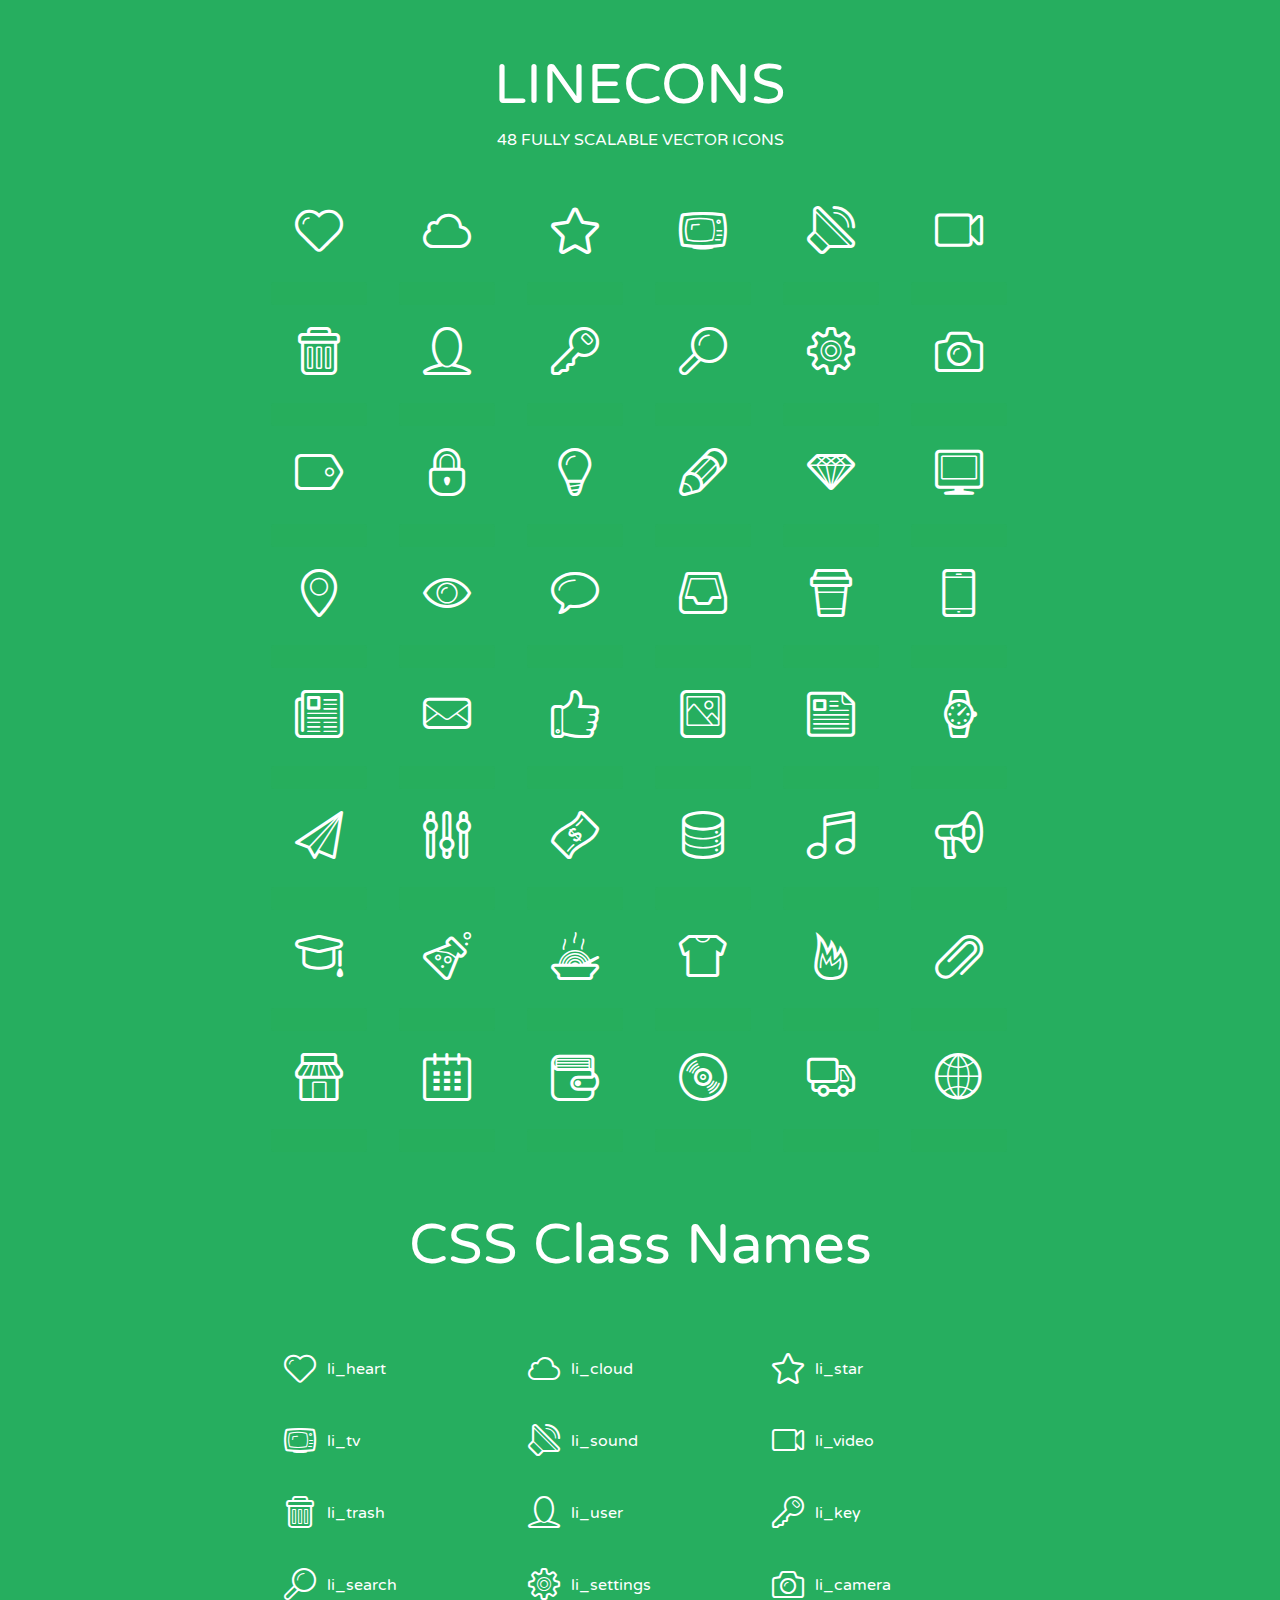
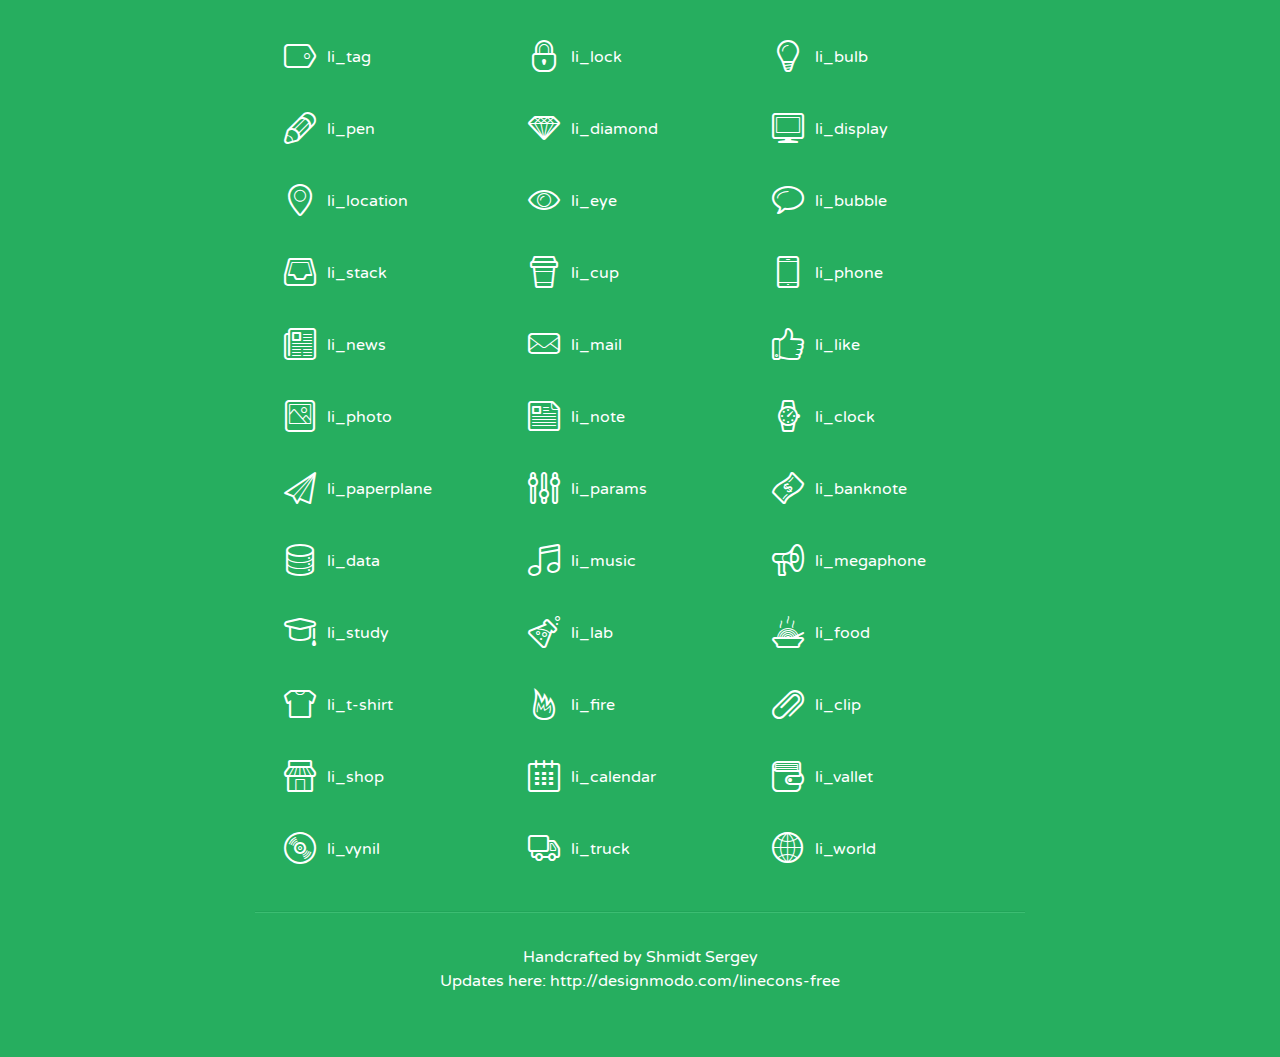
<file: assets/lineicons/index.html>
<!doctype html>
<html>
<head>
<title>LINECONS - 48 Fully Scalable Vector Icons</title>
<link rel="stylesheet" href="style.css" />
<link href='http://fonts.googleapis.com/css?family=Varela+Round' rel='stylesheet' type='text/css'>
<!--[if lte IE 7]><script src="lte-ie7.js"></script><![endif]-->

<!-- 

Thanks http://icomoon.io/app/ for amazing service!

-->


<style>
	section, header, footer {display: block;}
	body {
		font-family: 'Varela Round', sans-serif;
		color: #333333;
		line-height: 1.5;
		font-size: 16px;
		background:#26ae5f;
		color:white;
		-moz-text-shadow: 0 1px 1px rgba(0, 0, 0, 0.21);
		-webkit-text-shadow: 0 1px 1px rgba(0, 0, 0, 0.21);
	}
	* {
		-moz-box-sizing: border-box;
		-webkit-box-sizing: border-box;
		box-sizing: border-box;
		margin: 0;
		padding: 0;
	}
	.glyph {
		float: left;
		text-align: center;
		padding: .5em;
		margin: 0 .5em;
		width: 7em;
		border-radius: .375em;
		top:0;
		position:relative;
		-webkit-transition:0.2s ease-in;
		-o-transition:0.2s ease-in;
		-moz-transition:0.2s ease-in;
		-ie-transition:0.2s ease-in;
		transition:0.2s ease-in;
	}
	.glyph input {
		width: 100%;
		text-align: center;
		font-family: consolas, monospace;
		border-radius:3px;
		border:none;
		padding:4px;
		background:#26AE5C;
		color:#26AE5C;
		-webkit-transition:0.2s ease-in;
		-o-transition:0.2s ease-in;
		-moz-transition:0.2s ease-in;
		-ie-transition:0.2s ease-in;
		transition:0.2s ease-in;
	}
	.glyph:hover input {
		background:#26ae5f;
		padding:4px;
		color:#ffffff;
	}
	.glyph:hover {
		-webkit-transition: all 0.5s ease-out;
		background:#222821;
		color:#fff;
		text-shadow: none;
		-moz-text-shadow: none;
		-webkit-text-shadow: none;
		top:-5px;
		position:relative;
	}
	.glyph input, .mtm {
		margin-top: .75em;
	}
	.w-main {
		width: 770px;
		text-align:center;
	}
	.centered {
		margin-left: auto;
		margin-right: auto;
	}
	.fs1 {
		font-size: 3em;
	}
	header {
		margin: 2em 0;
		padding-bottom: .5em;
	}
	header h1 {
		font-size: 3.5em;
		font-weight: normal;
	}
	.clearfix:before, .clearfix:after { content: ""; display: table; }
	.clearfix:after, .clear { clear: both; }
	footer {
		margin: 2em 0;
		padding: 2em 0;
		border-top: 1px solid rgb(60, 189, 114);
		box-shadow: 0 -1px rgb(33, 165, 89);
	}
	a, a:visited {
		color: #ffffff; text-decoration:none;
	}
	a:hover, a:focus {color: #222821; text-decoration:none;}
	.box1 {
		display: inline-block;
		width: 14em;
		padding: .25em .5em;
		margin: .5em 1em .5em 0;
		text-align:left;
		
	}
	.box1 span { 
		font-size:2em;
		position: relative;
		top: 0.25em;
		margin-right: 0.1em;
	}
</style>
</head>
<body>
	<div class="w-main centered">
	<section class="mtm clearfix" id="glyphs">
	<header>
		<h1>LINECONS</h1>
		<p>48 FULLY SCALABLE VECTOR ICONS</p>
	</header>
	<div class="glyph">
		<div class="fs1" aria-hidden="true" data-icon="&#xe000;"></div>
		<input type="text" readonly="readonly" value="&amp;#xe000;" />
	</div>
	<div class="glyph">
		<div class="fs1" aria-hidden="true" data-icon="&#xe001;"></div>
		<input type="text" readonly="readonly" value="&amp;#xe001;" />
	</div>
	<div class="glyph">
		<div class="fs1" aria-hidden="true" data-icon="&#xe002;"></div>
		<input type="text" readonly="readonly" value="&amp;#xe002;" />
	</div>
	<div class="glyph">
		<div class="fs1" aria-hidden="true" data-icon="&#xe003;"></div>
		<input type="text" readonly="readonly" value="&amp;#xe003;" />
	</div>
	<div class="glyph">
		<div class="fs1" aria-hidden="true" data-icon="&#xe004;"></div>
		<input type="text" readonly="readonly" value="&amp;#xe004;" />
	</div>
	<div class="glyph">
		<div class="fs1" aria-hidden="true" data-icon="&#xe005;"></div>
		<input type="text" readonly="readonly" value="&amp;#xe005;" />
	</div>
	<div class="glyph">
		<div class="fs1" aria-hidden="true" data-icon="&#xe006;"></div>
		<input type="text" readonly="readonly" value="&amp;#xe006;" />
	</div>
	<div class="glyph">
		<div class="fs1" aria-hidden="true" data-icon="&#xe007;"></div>
		<input type="text" readonly="readonly" value="&amp;#xe007;" />
	</div>
	<div class="glyph">
		<div class="fs1" aria-hidden="true" data-icon="&#xe008;"></div>
		<input type="text" readonly="readonly" value="&amp;#xe008;" />
	</div>
	<div class="glyph">
		<div class="fs1" aria-hidden="true" data-icon="&#xe009;"></div>
		<input type="text" readonly="readonly" value="&amp;#xe009;" />
	</div>
	<div class="glyph">
		<div class="fs1" aria-hidden="true" data-icon="&#xe00a;"></div>
		<input type="text" readonly="readonly" value="&amp;#xe00a;" />
	</div>
	<div class="glyph">
		<div class="fs1" aria-hidden="true" data-icon="&#xe00b;"></div>
		<input type="text" readonly="readonly" value="&amp;#xe00b;" />
	</div>
	<div class="glyph">
		<div class="fs1" aria-hidden="true" data-icon="&#xe00c;"></div>
		<input type="text" readonly="readonly" value="&amp;#xe00c;" />
	</div>
	<div class="glyph">
		<div class="fs1" aria-hidden="true" data-icon="&#xe00d;"></div>
		<input type="text" readonly="readonly" value="&amp;#xe00d;" />
	</div>
	<div class="glyph">
		<div class="fs1" aria-hidden="true" data-icon="&#xe00e;"></div>
		<input type="text" readonly="readonly" value="&amp;#xe00e;" />
	</div>
	<div class="glyph">
		<div class="fs1" aria-hidden="true" data-icon="&#xe00f;"></div>
		<input type="text" readonly="readonly" value="&amp;#xe00f;" />
	</div>
	<div class="glyph">
		<div class="fs1" aria-hidden="true" data-icon="&#xe010;"></div>
		<input type="text" readonly="readonly" value="&amp;#xe010;" />
	</div>
	<div class="glyph">
		<div class="fs1" aria-hidden="true" data-icon="&#xe011;"></div>
		<input type="text" readonly="readonly" value="&amp;#xe011;" />
	</div>
	<div class="glyph">
		<div class="fs1" aria-hidden="true" data-icon="&#xe012;"></div>
		<input type="text" readonly="readonly" value="&amp;#xe012;" />
	</div>
	<div class="glyph">
		<div class="fs1" aria-hidden="true" data-icon="&#xe013;"></div>
		<input type="text" readonly="readonly" value="&amp;#xe013;" />
	</div>
	<div class="glyph">
		<div class="fs1" aria-hidden="true" data-icon="&#xe014;"></div>
		<input type="text" readonly="readonly" value="&amp;#xe014;" />
	</div>
	<div class="glyph">
		<div class="fs1" aria-hidden="true" data-icon="&#xe015;"></div>
		<input type="text" readonly="readonly" value="&amp;#xe015;" />
	</div>
	<div class="glyph">
		<div class="fs1" aria-hidden="true" data-icon="&#xe016;"></div>
		<input type="text" readonly="readonly" value="&amp;#xe016;" />
	</div>
	<div class="glyph">
		<div class="fs1" aria-hidden="true" data-icon="&#xe017;"></div>
		<input type="text" readonly="readonly" value="&amp;#xe017;" />
	</div>
	<div class="glyph">
		<div class="fs1" aria-hidden="true" data-icon="&#xe018;"></div>
		<input type="text" readonly="readonly" value="&amp;#xe018;" />
	</div>
	<div class="glyph">
		<div class="fs1" aria-hidden="true" data-icon="&#xe019;"></div>
		<input type="text" readonly="readonly" value="&amp;#xe019;" />
	</div>
	<div class="glyph">
		<div class="fs1" aria-hidden="true" data-icon="&#xe01a;"></div>
		<input type="text" readonly="readonly" value="&amp;#xe01a;" />
	</div>
	<div class="glyph">
		<div class="fs1" aria-hidden="true" data-icon="&#xe01b;"></div>
		<input type="text" readonly="readonly" value="&amp;#xe01b;" />
	</div>
	<div class="glyph">
		<div class="fs1" aria-hidden="true" data-icon="&#xe01c;"></div>
		<input type="text" readonly="readonly" value="&amp;#xe01c;" />
	</div>
	<div class="glyph">
		<div class="fs1" aria-hidden="true" data-icon="&#xe01d;"></div>
		<input type="text" readonly="readonly" value="&amp;#xe01d;" />
	</div>
	<div class="glyph">
		<div class="fs1" aria-hidden="true" data-icon="&#xe01e;"></div>
		<input type="text" readonly="readonly" value="&amp;#xe01e;" />
	</div>
	<div class="glyph">
		<div class="fs1" aria-hidden="true" data-icon="&#xe01f;"></div>
		<input type="text" readonly="readonly" value="&amp;#xe01f;" />
	</div>
	<div class="glyph">
		<div class="fs1" aria-hidden="true" data-icon="&#xe020;"></div>
		<input type="text" readonly="readonly" value="&amp;#xe020;" />
	</div>
	<div class="glyph">
		<div class="fs1" aria-hidden="true" data-icon="&#xe021;"></div>
		<input type="text" readonly="readonly" value="&amp;#xe021;" />
	</div>
	<div class="glyph">
		<div class="fs1" aria-hidden="true" data-icon="&#xe022;"></div>
		<input type="text" readonly="readonly" value="&amp;#xe022;" />
	</div>
	<div class="glyph">
		<div class="fs1" aria-hidden="true" data-icon="&#xe023;"></div>
		<input type="text" readonly="readonly" value="&amp;#xe023;" />
	</div>
	<div class="glyph">
		<div class="fs1" aria-hidden="true" data-icon="&#xe024;"></div>
		<input type="text" readonly="readonly" value="&amp;#xe024;" />
	</div>
	<div class="glyph">
		<div class="fs1" aria-hidden="true" data-icon="&#xe025;"></div>
		<input type="text" readonly="readonly" value="&amp;#xe025;" />
	</div>
	<div class="glyph">
		<div class="fs1" aria-hidden="true" data-icon="&#xe026;"></div>
		<input type="text" readonly="readonly" value="&amp;#xe026;" />
	</div>
	<div class="glyph">
		<div class="fs1" aria-hidden="true" data-icon="&#xe027;"></div>
		<input type="text" readonly="readonly" value="&amp;#xe027;" />
	</div>
	<div class="glyph">
		<div class="fs1" aria-hidden="true" data-icon="&#xe028;"></div>
		<input type="text" readonly="readonly" value="&amp;#xe028;" />
	</div>
	<div class="glyph">
		<div class="fs1" aria-hidden="true" data-icon="&#xe029;"></div>
		<input type="text" readonly="readonly" value="&amp;#xe029;" />
	</div>
	<div class="glyph">
		<div class="fs1" aria-hidden="true" data-icon="&#xe02a;"></div>
		<input type="text" readonly="readonly" value="&amp;#xe02a;" />
	</div>
	<div class="glyph">
		<div class="fs1" aria-hidden="true" data-icon="&#xe02b;"></div>
		<input type="text" readonly="readonly" value="&amp;#xe02b;" />
	</div>
	<div class="glyph">
		<div class="fs1" aria-hidden="true" data-icon="&#xe02c;"></div>
		<input type="text" readonly="readonly" value="&amp;#xe02c;" />
	</div>
	<div class="glyph">
		<div class="fs1" aria-hidden="true" data-icon="&#xe02d;"></div>
		<input type="text" readonly="readonly" value="&amp;#xe02d;" />
	</div>
	<div class="glyph">
		<div class="fs1" aria-hidden="true" data-icon="&#xe02e;"></div>
		<input type="text" readonly="readonly" value="&amp;#xe02e;" />
	</div>
	<div class="glyph">
		<div class="fs1" aria-hidden="true" data-icon="&#xe02f;"></div>
		<input type="text" readonly="readonly" value="&amp;#xe02f;" />
	</div>
	</section>
	<div class="clear"></div>
	<section class="mtm clearfix" id="glyphs">
	<header>
		<h1>CSS Class Names</h1>
	</header>
	<span class="box1">
		<span aria-hidden="true" class="li_heart"></span>
		&nbsp;li_heart
	</span>
	<span class="box1">
		<span aria-hidden="true" class="li_cloud"></span>
		&nbsp;li_cloud
	</span>
	<span class="box1">
		<span aria-hidden="true" class="li_star"></span>
		&nbsp;li_star
	</span>
	<span class="box1">
		<span aria-hidden="true" class="li_tv"></span>
		&nbsp;li_tv
	</span>
	<span class="box1">
		<span aria-hidden="true" class="li_sound"></span>
		&nbsp;li_sound
	</span>
	<span class="box1">
		<span aria-hidden="true" class="li_video"></span>
		&nbsp;li_video
	</span>
	<span class="box1">
		<span aria-hidden="true" class="li_trash"></span>
		&nbsp;li_trash
	</span>
	<span class="box1">
		<span aria-hidden="true" class="li_user"></span>
		&nbsp;li_user
	</span>
	<span class="box1">
		<span aria-hidden="true" class="li_key"></span>
		&nbsp;li_key
	</span>
	<span class="box1">
		<span aria-hidden="true" class="li_search"></span>
		&nbsp;li_search
	</span>
	<span class="box1">
		<span aria-hidden="true" class="li_settings"></span>
		&nbsp;li_settings
	</span>
	<span class="box1">
		<span aria-hidden="true" class="li_camera"></span>
		&nbsp;li_camera
	</span>
	<span class="box1">
		<span aria-hidden="true" class="li_tag"></span>
		&nbsp;li_tag
	</span>
	<span class="box1">
		<span aria-hidden="true" class="li_lock"></span>
		&nbsp;li_lock
	</span>
	<span class="box1">
		<span aria-hidden="true" class="li_bulb"></span>
		&nbsp;li_bulb
	</span>
	<span class="box1">
		<span aria-hidden="true" class="li_pen"></span>
		&nbsp;li_pen
	</span>
	<span class="box1">
		<span aria-hidden="true" class="li_diamond"></span>
		&nbsp;li_diamond
	</span>
	<span class="box1">
		<span aria-hidden="true" class="li_display"></span>
		&nbsp;li_display
	</span>
	<span class="box1">
		<span aria-hidden="true" class="li_location"></span>
		&nbsp;li_location
	</span>
	<span class="box1">
		<span aria-hidden="true" class="li_eye"></span>
		&nbsp;li_eye
	</span>
	<span class="box1">
		<span aria-hidden="true" class="li_bubble"></span>
		&nbsp;li_bubble
	</span>
	<span class="box1">
		<span aria-hidden="true" class="li_stack"></span>
		&nbsp;li_stack
	</span>
	<span class="box1">
		<span aria-hidden="true" class="li_cup"></span>
		&nbsp;li_cup
	</span>
	<span class="box1">
		<span aria-hidden="true" class="li_phone"></span>
		&nbsp;li_phone
	</span>
	<span class="box1">
		<span aria-hidden="true" class="li_news"></span>
		&nbsp;li_news
	</span>
	<span class="box1">
		<span aria-hidden="true" class="li_mail"></span>
		&nbsp;li_mail
	</span>
	<span class="box1">
		<span aria-hidden="true" class="li_like"></span>
		&nbsp;li_like
	</span>
	<span class="box1">
		<span aria-hidden="true" class="li_photo"></span>
		&nbsp;li_photo
	</span>
	<span class="box1">
		<span aria-hidden="true" class="li_note"></span>
		&nbsp;li_note
	</span>
	<span class="box1">
		<span aria-hidden="true" class="li_clock"></span>
		&nbsp;li_clock
	</span>
	<span class="box1">
		<span aria-hidden="true" class="li_paperplane"></span>
		&nbsp;li_paperplane
	</span>
	<span class="box1">
		<span aria-hidden="true" class="li_params"></span>
		&nbsp;li_params
	</span>
	<span class="box1">
		<span aria-hidden="true" class="li_banknote"></span>
		&nbsp;li_banknote
	</span>
	<span class="box1">
		<span aria-hidden="true" class="li_data"></span>
		&nbsp;li_data
	</span>
	<span class="box1">
		<span aria-hidden="true" class="li_music"></span>
		&nbsp;li_music
	</span>
	<span class="box1">
		<span aria-hidden="true" class="li_megaphone"></span>
		&nbsp;li_megaphone
	</span>
	<span class="box1">
		<span aria-hidden="true" class="li_study"></span>
		&nbsp;li_study
	</span>
	<span class="box1">
		<span aria-hidden="true" class="li_lab"></span>
		&nbsp;li_lab
	</span>
	<span class="box1">
		<span aria-hidden="true" class="li_food"></span>
		&nbsp;li_food
	</span>
	<span class="box1">
		<span aria-hidden="true" class="li_t-shirt"></span>
		&nbsp;li_t-shirt
	</span>
	<span class="box1">
		<span aria-hidden="true" class="li_fire"></span>
		&nbsp;li_fire
	</span>
	<span class="box1">
		<span aria-hidden="true" class="li_clip"></span>
		&nbsp;li_clip
	</span>
	<span class="box1">
		<span aria-hidden="true" class="li_shop"></span>
		&nbsp;li_shop
	</span>
	<span class="box1">
		<span aria-hidden="true" class="li_calendar"></span>
		&nbsp;li_calendar
	</span>
	<span class="box1">
		<span aria-hidden="true" class="li_vallet"></span>
		&nbsp;li_vallet
	</span>
	<span class="box1">
		<span aria-hidden="true" class="li_vynil"></span>
		&nbsp;li_vynil
	</span>
	<span class="box1">
		<span aria-hidden="true" class="li_truck"></span>
		&nbsp;li_truck
	</span>
	<span class="box1">
		<span aria-hidden="true" class="li_world"></span>
		&nbsp;li_world
	</span>
	</section>
	<footer>
		<p>Handcrafted by <a href="http://shmidt.in">Shmidt Sergey</a></p>
		<p>Updates here: <a href="http://designmodo.com/linecons-free">http://designmodo.com/linecons-free</a></p>
	</footer>
	</div>
	<script>
	document.getElementById("glyphs").addEventListener("click", function(e) {
		var target = e.target;
		if (target.tagName === "INPUT") {
			target.select();
		}
	});
	</script>
</body>
</html>
</file>
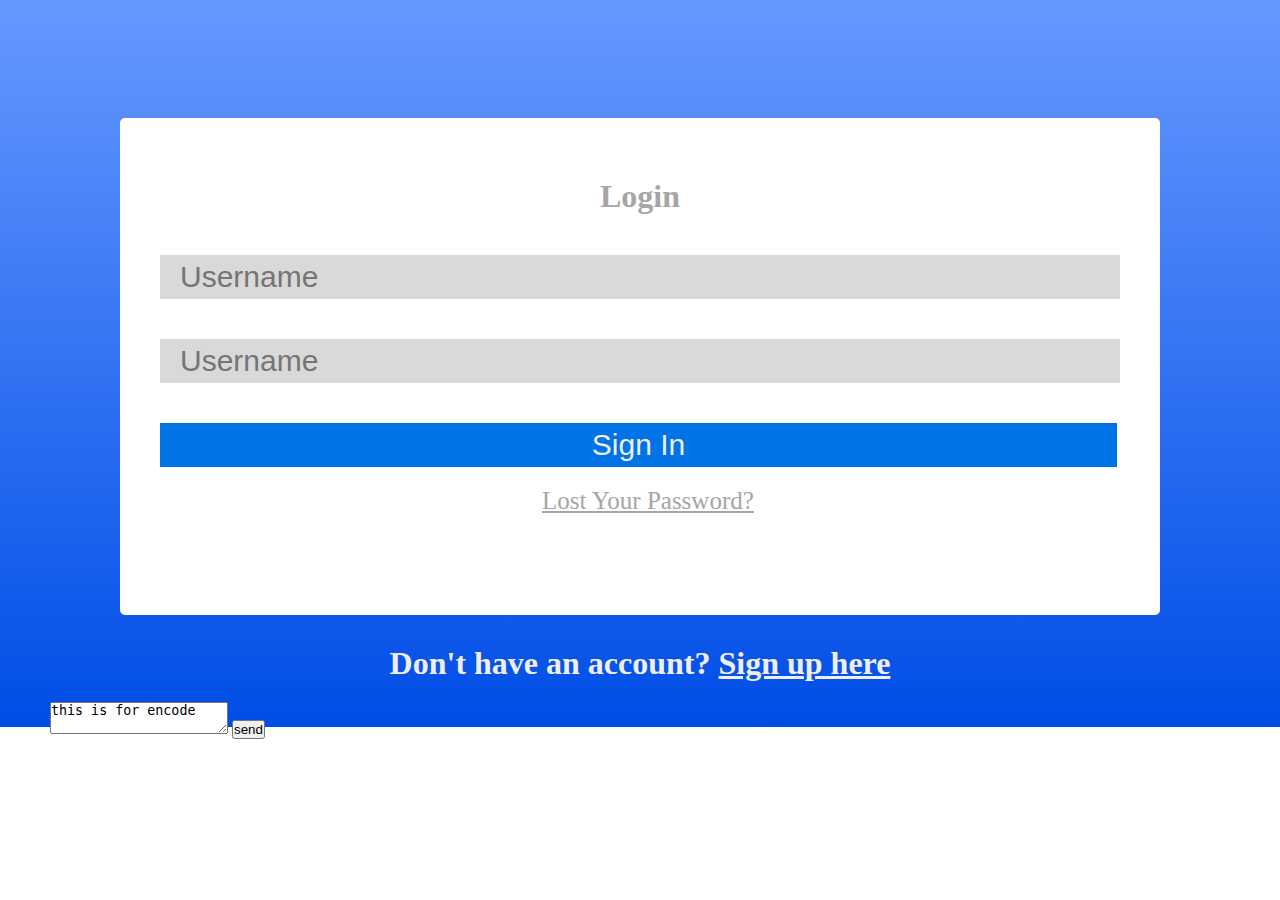
<file: php/encode/index.html>
<!DOCTYPE html>
<html>
<head>
	<title>Encode | Home</title>
	<link rel="stylesheet" type="text/css" href="main.css">
</head>
<body class="body">
	<div class="container">
		<div style="display: inline-block;"></div>
		<div style="display: inline-block;" class="container-fluid">
			<h1 class="h1">Login</h1>
			<form>
				<input type="text" name="user" placeholder="Username">
				<input type="text" name="user" placeholder="Username">
				<button class="submit">Sign In</button>
				<a class="link" href="#">Lost Your Password?</a>
			</form>
		</div>
		<h1 class="h1 text">Don't have an account? <a class="text sign" href="#">Sign up here</a></h1>
		<textarea id="wel">this is for encode</textarea>
		<button>send</button>
	</div>
</body>
</html>
</file>
<file: assets/lineicons/style.css>
@font-face {
	font-family: 'linecons';
	src:url('fonts/linecons.eot');
}
@font-face {
	font-family: 'linecons';
	src: url([data-uri]) format('svg'),
		 url([data-uri]) format('truetype');
	font-weight: normal;
	font-style: normal;
}

/* Use the following CSS code if you want to use data attributes for inserting your icons */
[data-icon]:before {
	font-family: 'linecons';
	content: attr(data-icon);
	speak: none;
	font-weight: normal;
	line-height: 1;
	-webkit-font-smoothing: antialiased;
}

/* Use the following CSS code if you want to have a class per icon */
[class^="li_"]:before, [class*=" li_"]:before {
	font-family: 'linecons';
	font-style: normal;
	speak: none;
	font-weight: normal;
	line-height: 1;
	-webkit-font-smoothing: antialiased;
}
.li_heart:before {
	content: "\e000";
}
.li_cloud:before {
	content: "\e001";
}
.li_star:before {
	content: "\e002";
}
.li_tv:before {
	content: "\e003";
}
.li_sound:before {
	content: "\e004";
}
.li_video:before {
	content: "\e005";
}
.li_trash:before {
	content: "\e006";
}
.li_user:before {
	content: "\e007";
}
.li_key:before {
	content: "\e008";
}
.li_search:before {
	content: "\e009";
}
.li_settings:before {
	content: "\e00a";
}
.li_camera:before {
	content: "\e00b";
}
.li_tag:before {
	content: "\e00c";
}
.li_lock:before {
	content: "\e00d";
}
.li_bulb:before {
	content: "\e00e";
}
.li_pen:before {
	content: "\e00f";
}
.li_diamond:before {
	content: "\e010";
}
.li_display:before {
	content: "\e011";
}
.li_location:before {
	content: "\e012";
}
.li_eye:before {
	content: "\e013";
}
.li_bubble:before {
	content: "\e014";
}
.li_stack:before {
	content: "\e015";
}
.li_cup:before {
	content: "\e016";
}
.li_phone:before {
	content: "\e017";
}
.li_news:before {
	content: "\e018";
}
.li_mail:before {
	content: "\e019";
}
.li_like:before {
	content: "\e01a";
}
.li_photo:before {
	content: "\e01b";
}
.li_note:before {
	content: "\e01c";
}
.li_clock:before {
	content: "\e01d";
}
.li_paperplane:before {
	content: "\e01e";
}
.li_params:before {
	content: "\e01f";
}
.li_banknote:before {
	content: "\e020";
}
.li_data:before {
	content: "\e021";
}
.li_music:before {
	content: "\e022";
}
.li_megaphone:before {
	content: "\e023";
}
.li_study:before {
	content: "\e024";
}
.li_lab:before {
	content: "\e025";
}
.li_food:before {
	content: "\e026";
}
.li_t-shirt:before {
	content: "\e027";
}
.li_fire:before {
	content: "\e028";
}
.li_clip:before {
	content: "\e029";
}
.li_shop:before {
	content: "\e02a";
}
.li_calendar:before {
	content: "\e02b";
}
.li_vallet:before {
	content: "\e02c";
}
.li_vynil:before {
	content: "\e02d";
}
.li_truck:before {
	content: "\e02e";
}
.li_world:before {
	content: "\e02f";
}
</file>
<file: php/encode/main.css>
* {
	margin: 0;
	padding: 0;
}

.container {
	background-image: repeating-linear-gradient(rgb(102, 153, 255), rgb(0, 77, 230));
	padding: 100px 50px;
	height: 527px;
}
.container-fluid {
	padding:30px 30px 100px; 
	margin: 0px 70px;
	background-color: #fff;
	border-radius: 5px;
}

.h1	{
	color: #a6a6a6;
	text-align: center;
	padding:30px 0px 20px;
}

input {
	background-color: #d9d9d9;
	height: auto;
	border: none;
	margin: 20px 10px;
	width: 920px;
	outline: none;
	font-size: 30px;
	padding: 5px 20px;
}
.submit {
	background-color: #0073e6;
	height: auto;
	border: none;
	margin: 20px 10px;
	width: 957px;
	outline: none;
	font-size: 30px;
	padding: 5px 20px;
	color: #eee;
}

.link {
	font-size: 25px;
	color: #a6a6a6;
	margin-left: 40%;
}

.text {
	color: #eee;
}

.sign {
	font-family: calibri;
}

.div {
	display: inline-block;
}
</file>
